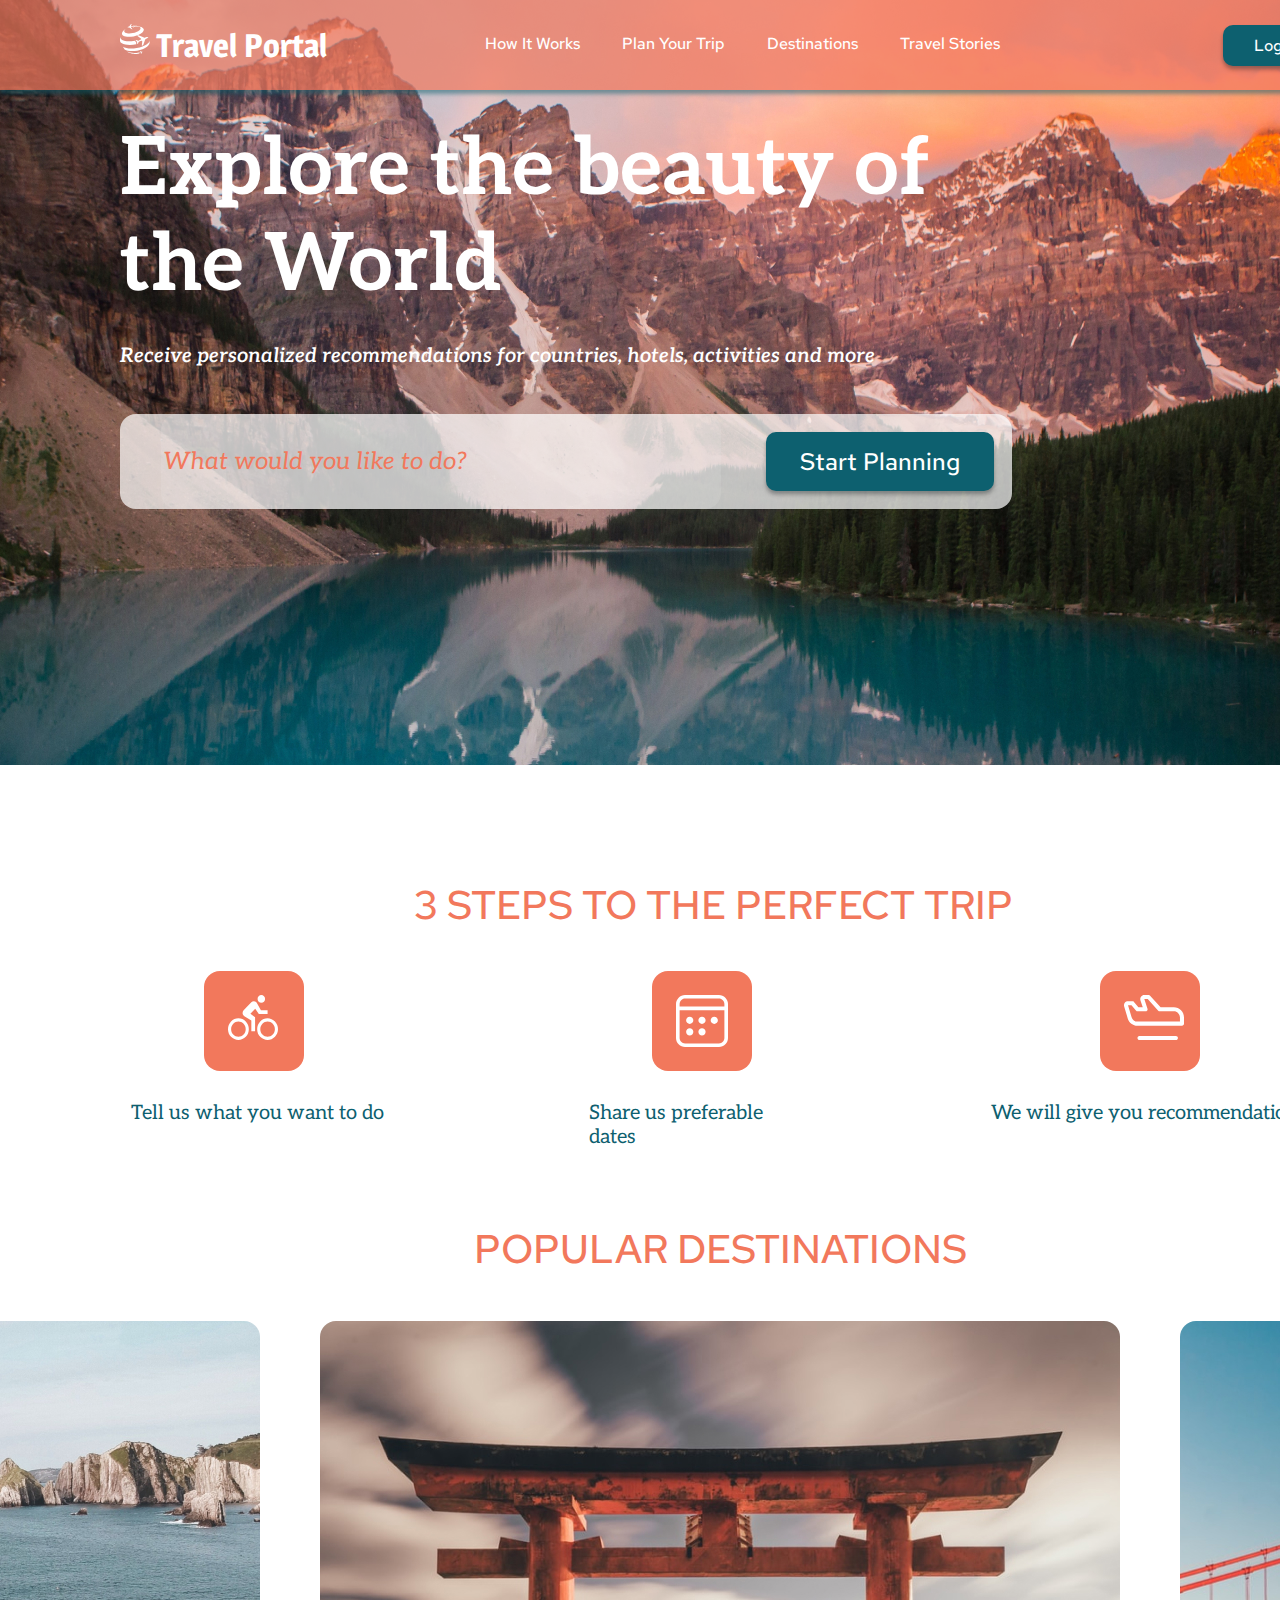
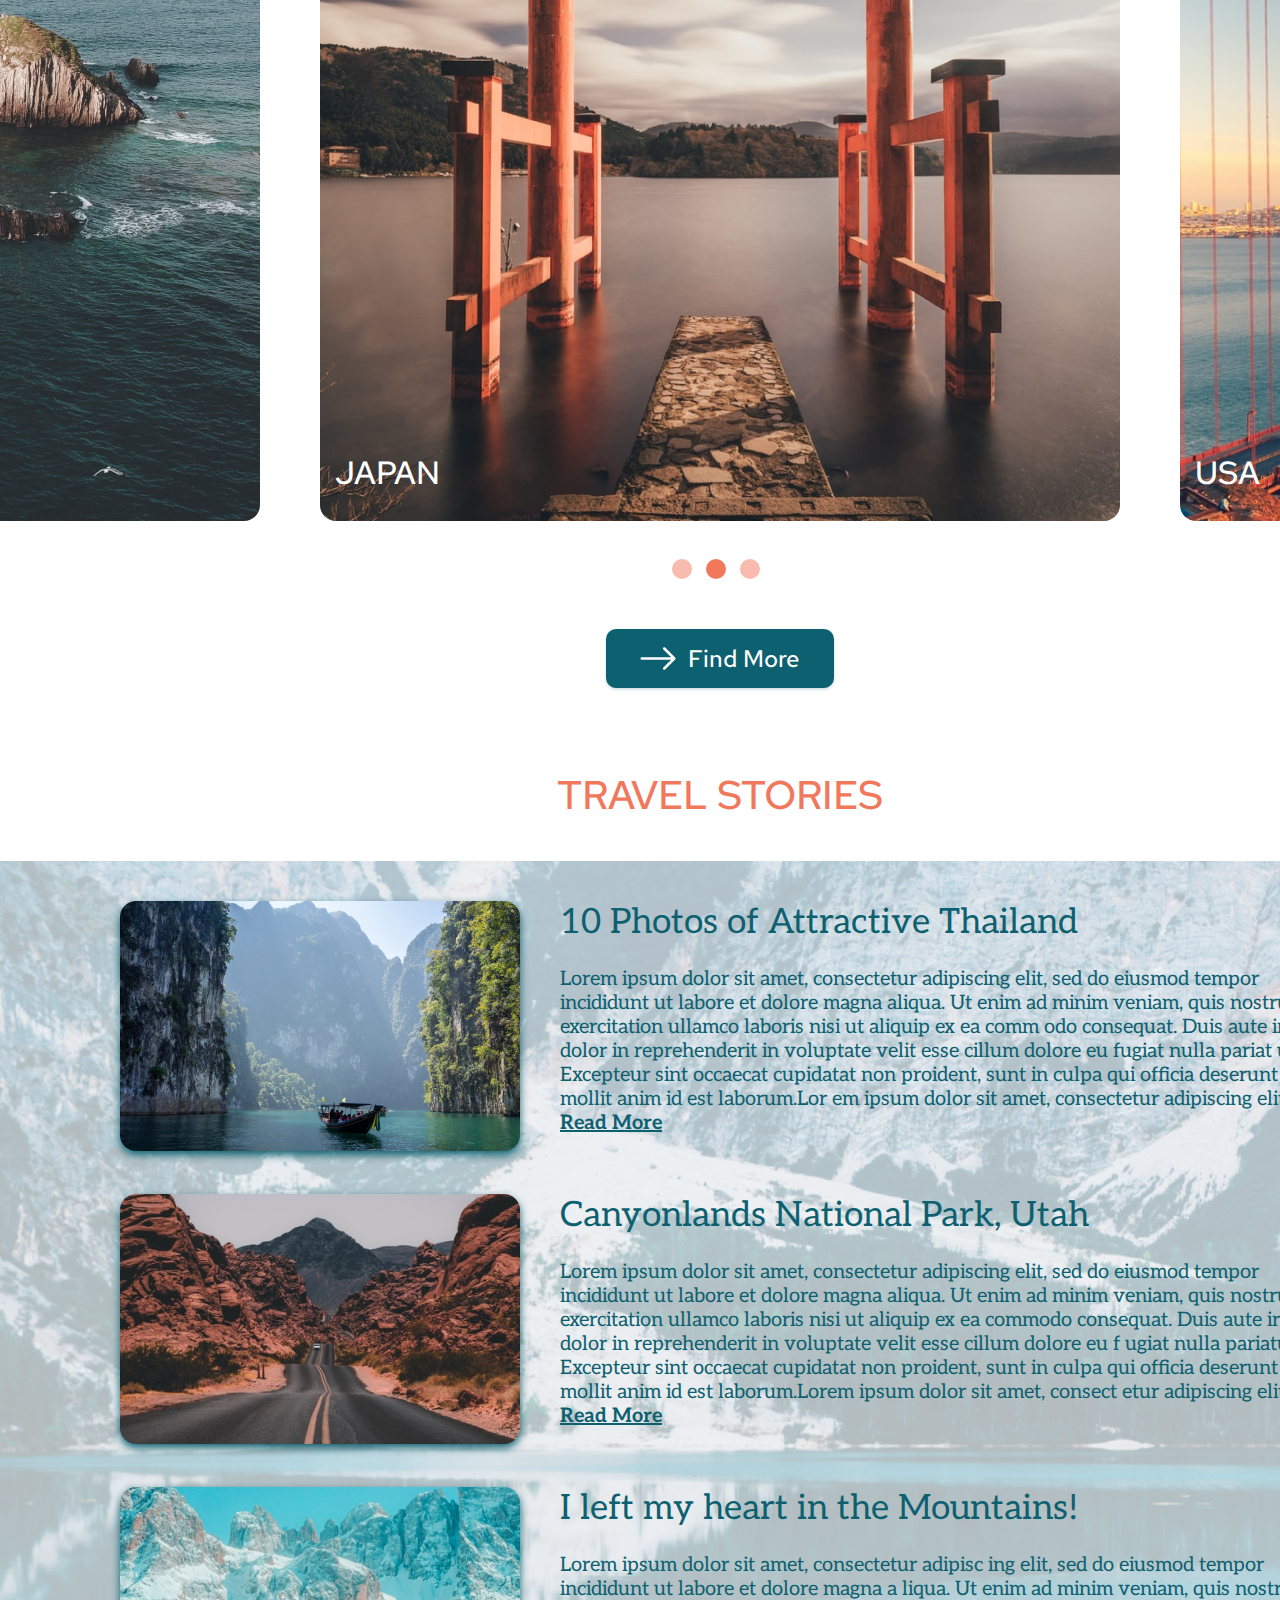
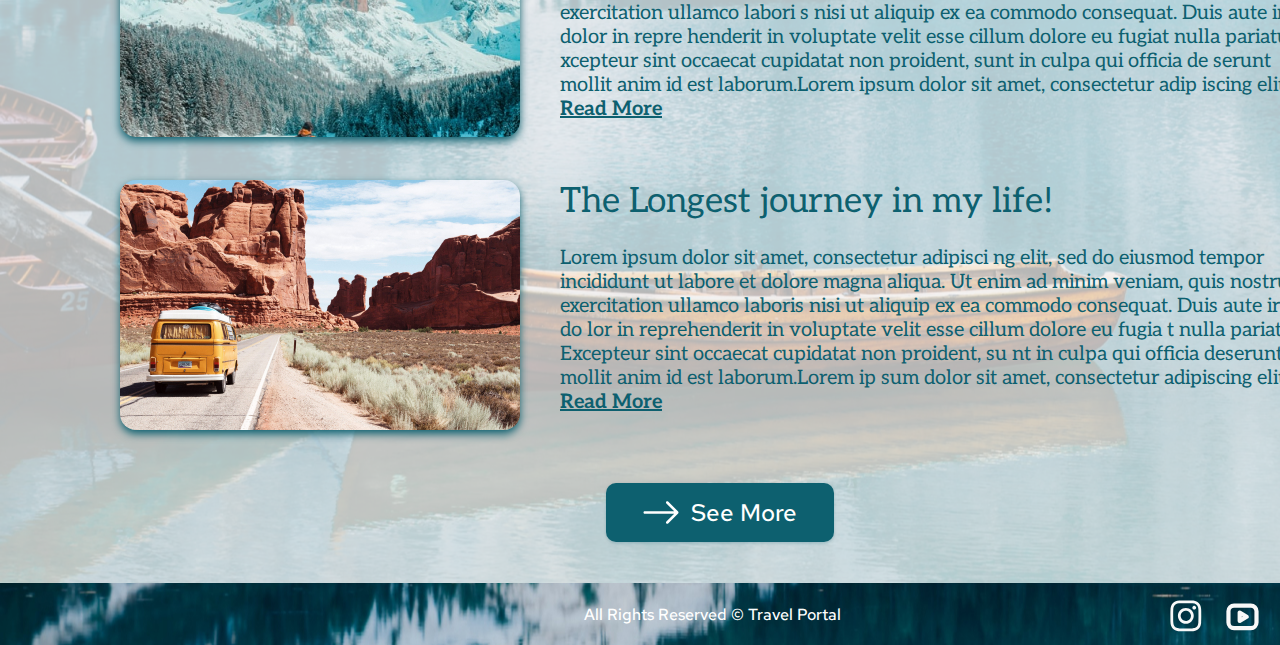
<file: travel/index.html>
<!DOCTYPE html>
<html lang="zxx">
<head>
    <meta charset="UTF-8">
    <meta http-equiv="X-UA-Compatible" content="IE=edge">
     <meta name="viewport" content="width=1440">
    <title>Travel</title>
    <link rel="shortcut icon" href="./cssph/travel-svgrepo-com.svg" type="image/x-icon" />
    <link rel="stylesheet" href="style.css">
    <link rel="preconnect" href="https://fonts.googleapis.com">
    <link rel="preconnect" href="https://fonts.gstatic.com" crossorigin>
    <link href="https://fonts.googleapis.com/css2?family=Aleo:ital@0;1&family=Magra&family=Red+Hat+Text&family=Roboto:wght@100;300&family=Tai+Heritage+Pro&display=swap" rel="stylesheet">
</head>
<body>
    <header class="header">
        <div class="container">
            <nav class="nav">
                <div class="left__header">
                    <div class="logo__header"><img src="./cssph/logoone.svg" alt="logoheader"></div>
                    <div class="logo__trav">Travel Portal</div> 
                </div>
                <div class="center__header">
                    <ul class="menu__header">
                        <li><a href="#how__it">How It Works</a></li>
                        <li><a href="#plan__your">Plan Your Trip</a></li>
                        <li><a href="#destin">Destinations</a></li>
                        <li><a href="#travel__stories">Travel Stories</a></li>
                    </ul>
                </div>
                <div class="right__header">
                    <div class="button__header">
                        <button type="button" class="button__head" >Login</button>
                    </div>
                </div>
            </nav>
        </div>
    </header>
    <main class="main">
        <div class="container">
            <section class="preview" id="how__it"> 
                <div class="top__preview"><h1>Explore the beauty of <br> the World</h1></div>
                <div class="center__preview">Receive personalized recommendations for countries, hotels, activities and more</div>
                <div class="bottom__preview">
                    <input class="watch__preview" type="text" placeholder="What would you like to do?">
                    <!-- <input class="btn__preview" type="button" value="Start Planning"> -->
                     <button type="button" class="btn__preview" >Start Planning</button>
                </div>
            </section>
            <section class="steps" id="plan__your">   
                <div class="logo__steps"><h2>3 STEPS TO THE PERFECT TRIP</h2></div>
                <div class="three__steps">
                    <div class="left__steps">
                        <div class="vector__left"><img src="./cssph/Vector.svg" alt=""></div>
                    </div>
                    <div class="center__steps">
                        <div class="vector__center"><img src="./cssph/Vector1.svg" alt=""></div>
                    </div>    
                    <div class="right__steps">
                        <div class="vector__right"><img src="./cssph/Vector2.svg" alt=""></div>
                    </div>
                </div>    
                <div class="text__steps">
                    <div class="left__text">
                         Tell us what you want to do
                    </div>
                    <div class="center__text">
                        Share us preferable dates
                    </div>
                    <div class="right__text"> 
                        We will give you recommendations
                    </div>
                </div>
            </section> 
            <section class="destinations" id="destin"> 
                <div class="logo__destin"><h2>POPULAR DESTINATIONS</h2></div>  
                <div class="slaid__destin">
                  <div class="left__slaid">
                     <img class="photo__dest" src="./cssph/Rectangle23.jpg" alt="left__slaid">
                     <div class="left__stext">SPAIN</div>
                  </div>
                  <div class="center__slaid">
                     <img class="photo__dest" src="./cssph/Rectangle24.jpg" alt="cdenter__slaid">
                     <div class="center__stext">JAPAN</div>
                 </div>
                  <div class="right__slaid"> 
                    <img class="photo__dest" src="./cssph/Rectangle25.jpg" alt="right__slaid">
                    <div class="right__stext">USA</div>
                </div>
                </div>
                <div class="krug">
                    <ol class="pagination">
                        <li><a href="#slide1">1</a></li>
                        <li><a href="#slide2" class="active">2</a></li>
                        <li><a href="#slide3">3</a></li>
                    </ol>
                </div>
                <div>
                    <button type="button" class="button__bot"><img class="photo__arrow" src="./cssph/arrow.svg" alt="arrow">Find More</button>
                </div>
            </section>
            <section class="stories" id="travel__stories">
                <div class="logo__stories">
                    <h2>TRAVEL STORIES</h2>
                </div>
                <div class="all__stories">
                  <div class="zam__osnova">
                    <div class="punkt__1">
                        <div class="photo__punkt"><img class="photo__stor"  src="./cssph/Rectangle29.jpg" alt="storiesPhoto"></div>
                        <div>
                            <div class="logo_punkt">10 Photos of Attractive Thailand</div>
                            <div class="text_punkt">Lorem ipsum dolor sit amet, consectetur adipiscing elit, sed do eiusmod tempor incididunt ut labore et 
                                dolore magna aliqua. Ut enim ad minim veniam, quis nostrud exercitation ullamco laboris nisi ut aliquip ex ea comm
                                odo consequat. Duis aute irure dolor in reprehenderit in voluptate velit esse cillum dolore eu fugiat nulla pariat
                                ur. Excepteur sint occaecat cupidatat non proident, sunt in culpa qui officia deserunt mollit anim id est laborum.Lor
                                em ipsum dolor sit amet, consectetur adipiscing elit... <a href="">Read More</a></div>
                        </div>
                    </div>
                    <div class="punkt__all">
                        <div class="photo__punkt"><img class="photo__stor"  src="./cssph/Rectangle30.jpg" alt="storiesPhoto"></div>
                        <div>
                            <div class="logo_punkt">Canyonlands National Park, Utah</div>
                            <div class="text_punkt">Lorem ipsum dolor sit amet, consectetur adipiscing elit, sed do
                                 eiusmod tempor incididunt ut labore et dolore magna aliqua. Ut enim ad minim veniam,
                                  quis nostrud exercitation ullamco laboris nisi ut aliquip ex ea commodo consequat.
                                   Duis aute irure dolor in reprehenderit in voluptate velit esse cillum dolore eu f
                                   ugiat nulla pariatur. Excepteur sint occaecat cupidatat non proident, sunt in culpa
                                    qui officia deserunt mollit anim id est laborum.Lorem ipsum dolor sit amet, consect
                                    etur adipiscing elit... <a href="">Read More</a></div>
                        </div>
                    </div>
                    <div class="punkt__all">
                        <div class="photo__punkt"><img class="photo__stor"  src="./cssph/Rectangle31.jpg" alt="storiesPhoto"></div>
                        <div>
                            <div class="logo_punkt">I left my heart in the Mountains!</div>
                            <div class="text_punkt">Lorem ipsum dolor sit amet, consectetur adipisc
                                ing elit, sed do eiusmod tempor incididunt ut labore et dolore magna a
                                liqua. Ut enim ad minim veniam, quis nostrud exercitation ullamco labori
                                s nisi ut aliquip ex ea commodo consequat. Duis aute irure dolor in repre
                                henderit in voluptate velit esse cillum dolore eu fugiat nulla pariatur. E
                                xcepteur sint occaecat cupidatat non proident, sunt in culpa qui officia de
                                serunt mollit anim id est laborum.Lorem ipsum dolor sit amet, consectetur adip
                                iscing elit... <a href="">Read More</a></div>
                        </div>
                    </div>
                    <div class="punkt__all">
                        <div class="photo__punkt"><img class="photo__stor" src="./cssph/Rectangle32.jpg" alt="storiesPhoto"></div>
                        <div>
                            <div class="logo_punkt">The Longest journey in my life!</div>
                            <div class="text_punkt">Lorem ipsum dolor sit amet, consectetur adipisci
                                ng elit, sed do eiusmod tempor incididunt ut labore et dolore magna
                                 aliqua. Ut enim ad minim veniam, quis nostrud exercitation ullamco 
                                 laboris nisi ut aliquip ex ea commodo consequat. Duis aute irure do
                                 lor in reprehenderit in voluptate velit esse cillum dolore eu fugia
                                 t nulla pariatur. Excepteur sint occaecat cupidatat non proident, su
                                 nt in culpa qui officia deserunt mollit anim id est laborum.Lorem ip
                                 sum dolor sit amet, consectetur adipiscing elit... <a href="">Read More</a></div>
                        </div>
                    </div>
                    <div class="btn__stories">
                        <button type="button" class="button__stories"><img class="photo__arrow" src="./cssph/arrow.svg" alt="arrow">See More</button>
                    </div>
                  </div>  
                </div>
            </section>
            
        </div>
    </main>
    <footer class="footer">
        <div class="all__footer">
            <div class="text__foooter">All Rights Reserved © Travel Portal</div>
            <div class="icons__footer">
                <ul class="footer__nav">
                    <li class="footer__instagram"><a href="https://github.com/PonyBLR" target="_blank"><img src="./cssph/inst.svg" alt="instagram"></a></li>
                    <li class="footer__youtube"><a href="https://rs.school/js-stage0/" target="_blank"><img src="./cssph/youtube.svg" alt="youtube"></a></li>
                    <li class="footer__twiter"><a href="https://rs.school/js-stage0/" target="_blank"><img src="./cssph/twiter.svg" alt="twiter"></a></li>
                </ul>
            </div>
        </div>
    </footer>
   <script src="index.js"></script> 
</body>
</html>
</file>
<file: travel/style.css>
html{
    cursor: url('cursor_78466.png'),auto;
    scroll-behavior: smooth;

}

button:hover  {
    cursor: url('cursor_78466.png'),auto;
}

a:hover  {
    cursor: url('cursor_78466.png'),auto;
}

body{
    
    background: url(./cssph/garrett-parker-DlkF4-dbCOU-unsplash1.jpg) no-repeat center top;
    min-width: 1440px;
    padding: 0;
    margin: 0 auto;
    font-size: 16px;
    font-family: 'Aleo', serif;
    font-family: 'Magra', sans-serif;
    font-family: 'Red Hat Text', sans-serif;
    font-family: 'Roboto', sans-serif;
    font-family: 'Tai Heritage Pro', serif;

}


* {
    box-sizing: border-box;
  }

h1,h2,h3,h4,h5,h6{
    padding: 0;
    margin: 0;
}

ul,li{
    padding: 0;
    margin: 0;
    display: block;
}


.container{
    max-width: 1440px;
    margin: 0 auto;   
   
}

.header{ 
    margin: 0 auto;
    min-width: 1440px;
    
}


.nav{
display: flex;
align-items: center;
height: 90px;
background: rgba(242, 120, 92, 0.7);
box-shadow: 0px 4px 4px rgba(13, 96, 111, 0.5);


}

.left__header{
    display: flex;
    align-items: center;
    margin-left: 120px;
}
.logo__trav{
font-family: 'Magra', sans-serif;
margin-left: 6px;
font-style: normal;
font-weight: 600;
font-size: 32px;
line-height: 39px;


color: #FFFFFF;
}
.center__header{
    margin-left: 158px;
    
}
.menu__header{
    display: flex;
    
}

.right__header{
    margin-left: auto;
    margin-right: 114px;
    
}
.menu__header li a{
    /* color: #FFFFFF; */
    text-decoration: none;
    font-family: 'Red Hat Text';
    font-style: normal;
    font-weight: 500;
    font-size: 16px;
    line-height: 21px;

color: #FFFFFF;
}

.menu__header li{
    margin: 0;
    padding: 0;
    margin-right: 42px;
}



.button__head{
    font-family: 'Red Hat Text';
    border: #FFFFFF;
    background: #0D606F;
    box-shadow: 0px 4px 4px rgba(0, 0, 0, 0.25), 0px 2px 3px rgba(57, 96, 103, 0.16);
    border-radius: 10px;
    color: #FFFFFF;
    /* font-family: 'Red Hat Text'; */ /*=======================================================================*/
    font-style: normal;
    font-weight: 500;
    font-size: 16px;
    line-height: 21px;
    width: 103px;
    height: 41px;
    
    
}


/*----------------------Секция с поиском -----------------*/

.preview {
font-family: 'Aleo';
margin-left: 120px;
margin-top: 32px;
width: 892px;
height: 422px;}
/* background: #133;
} */

.top__preview h1{
font-family: 'Aleo';
font-style: normal;
font-weight: 700;
font-size: 80px;
line-height: 96px;
color: #FFFFFF;
}

.center__preview{
font-family: 'Aleo';
font-style: italic;
font-weight: 600;
font-size: 20px;
line-height: 24px;
color: #FFFFFF;
margin-bottom: 46px;
margin-top: 30px;
}

.bottom__preview{
display: flex;
justify-content: space-between;
align-items: center;
background: rgba(255, 255, 255, 0.7);
border-radius: 16px;
height: 95px;

}

.watch__preview{
 margin-left: 41px;
 font-family: 'Aleo';
font-style: italic;
font-weight: 400;
font-size: 24px;
line-height: 29px;
color: #F2785C;
width: 560px;
height: 95px;
left: 120px;
top: 416px;
border: none;
background: rgba(255, 255, 255, 0.1);
border-radius: 16px;


}
.watch__preview::placeholder {
    color: #F2785C;
}


input {outline:none;}


.btn__preview{
    padding: 10px 32px;
    width: 228px;
    height: 59px;
    margin-right: 18px;
    border: #FFFFFF;
    background: #0D606F;
    display: flex;
    flex-direction: row;
    justify-content: center;
    align-items: center;
    box-shadow: 0px 4px 4px rgba(0, 0, 0, 0.25), 0px 2px 3px rgba(57, 96, 103, 0.16);
    border-radius: 10px;
    font-family: 'Red Hat Text';
    font-style: normal;
    font-weight: 500;
    font-size: 24px;
    line-height: 32px;
    color: #FFFFFF;
}


/*---------------------------3 блок степ------------------------------*/

.three__steps{
    margin-top: 40px;
    display: flex;
    justify-content: space-between;
}   

.logo__steps h2{
margin-top: 334px;    
margin-left: 28.75%;
font-family: 'Red Hat Text';
font-style: normal;
font-weight: 500;
font-size: 40px;
line-height: 53px;
color: #F2785C;
}

.left__steps{
    margin-left: 204px;
    background: #F2785C;
    border-radius: 16px;
    width: 100px;
    height: 100px;
}

.vector__left{
    padding: 24px;



}

.center__steps{
    background: #F2785C;
    border-radius: 16px;
    width: 100px;
   height: 100px;
}

.vector__center{
    padding: 24px;
}


.right__steps{
    margin-right: 240px;
    background: #F2785C;
    border-radius: 16px;
    width: 100px;
    height: 100px;    
}

.vector__right{
    padding: 24px;
}

.text__steps{
    margin-top: 30px;
    display: flex;
    justify-content: space-between;
}

.left__text{
margin-right: 25px;
 margin-left: 131px;
 font-family: 'Aleo';
 font-style: normal;
 font-weight: 400;
 font-size: 20px;
 line-height: 24px;
 color: #0D606F;
}

.center__text{
width: 222px;
height: 24px;
font-family: 'Aleo';
font-style: normal;
font-weight: 400;
font-size: 20px;
line-height: 24px;
color: #0D606F;
}

.right__text {
    margin-right: 132px;
    width: 317px;
    height: 24px;
    font-family: 'Aleo';
    font-style: normal;
    font-weight: 400;
    font-size: 20px;
    line-height: 24px;
    color: #0D606F;
}


/*-----------------------слайды---------------------------------*/

.photo__dest{
    border-radius: 16px;    
}


.slaid__destin{
    display: flex;
    justify-content: center;
    overflow: hidden;
    

}

.logo__destin h2{
text-align: center;
font-family: 'Red Hat Text';
font-style: normal;
font-weight: 500;
font-size: 40px;
line-height: 53px;
color: #F2785C;
margin-top: 97px;
margin-bottom: 46px;

}

.left__slaid{
    position: relative;
}

.left__stext{
    bottom: 40px;
    left: 15px;
    position: absolute;
    font-family: 'Red Hat Text';
    font-style: normal;
    font-weight: 500;
    font-size: 32px;
    line-height: 42px;
    color: #FFFFFF;

}


.center__slaid {
    margin-left: 60px;
    margin-right: 60px;
    position: relative; }


.center__stext {
    bottom: 40px;
    left: 15px;
    position: absolute;
    font-family: 'Red Hat Text';
    font-style: normal;
    font-weight: 500;
    font-size: 32px;
    line-height: 42px;
    color: #FFFFFF;

}

.right__slaid{
    position: relative;
}

.right__stext{
    bottom: 40px;
    left: 15px;
    position: absolute;
    font-family: 'Red Hat Text';
    font-style: normal;
    font-weight: 500;
    font-size: 32px;
    line-height: 42px;
    color: #FFFFFF;
}

.left__dot{
    height: 25px;
    width: 25px;
    background-color: #bbb;
    border-radius: 50%;
    display: inline-block;
}

.pagination {
    clear:both;
    width:100px;
    margin:25px auto 0;
    padding:0;
}

.pagination li {
    list-style:none;
    float:left;
    margin:0 2px;
}

.pagination li a {
    display:block;
    width: 20px;
    height: 20px;
    text-indent:-10000px;
    background: rgba(242, 120, 92, 0.5);
    border-radius: 10px;
    border-radius: 10px;
    border-radius: 10px;
    }

 
.pagination li a.active {
    background: #F2785C;
    margin-left: 10px;
    margin-right: 10px;

    }

.button__bot{
    display: flex;
    align-items: center;
    justify-content: center;
    width: 116px;
    height: 32px;
    font-family: 'Red Hat Text';
    font-style: normal;
    font-weight: 500;
    font-size: 24px;
    line-height: 32px;
    color: #FFFFFF;
    flex-grow: 0;
    margin-top: 95px;
    margin-left: auto;
    margin-right: auto;
    width: 228px;
    height: 59px;
    background: #0D606F;
    box-shadow: 0px 0px 3px rgba(13, 96, 111, 0.08), 0px 2px 3px rgba(13, 96, 111, 0.16);
    border-radius: 10px;
    border:  0px solid #FFFFFF;
    }

 .photo__arrow {
    margin-right: 12.5px;
 }

 /*-----------------stories--------------------------*/
 .all__stories,
 .all__footer{
    
    
    background: url(./cssph/Rectangle27.jpg);
    /* z-index: index -1000    ; */
    background-repeat: no-repeat;
    background-size: 100%;
    background-position: center;

  }
 

 .zam__osnova{
background: rgba(255, 255, 255, 0.7);

 }

 .logo__stories h2{
margin-top: 80px;
text-align: center;
margin-bottom: 40px;
font-family: 'Red Hat Text';
font-style: normal;
font-weight: 500;
font-size: 40px;
line-height: 53px;
color: #F2785C;
 }

 .punkt__all{
    display: flex;
    margin-left: 120px;
    margin-top: 30px;
 }


 


 .punkt__1{
    display: flex;
    margin-left: 120px;
    padding-top: 40px;
 }


 .photo__punkt{
    margin-right: 40px;
 }

 .photo__stor{

    filter: drop-shadow(0px 4px 4px #0D606F);
    border-radius: 16px;
 }


 .logo_punkt{
    font-family: 'Aleo';
    font-style: normal;
    font-weight: 400;
    font-size: 35px;
    line-height: 42px;
    color: #0D606F;
    margin-bottom: 24px;
 }


 .button__stories{
    display: flex;
    align-items: center;
    justify-content: center;
    width: 116px;
    height: 32px;
    font-family: 'Red Hat Text';
    font-style: normal;
    font-weight: 500;
    font-size: 24px;
    line-height: 32px;
    color: #FFFFFF;
    flex-grow: 0;
    margin-top: 40px;
    margin-left: auto;
    margin-right: auto;
    width: 228px;
    height: 59px;
    background: #0D606F;
    box-shadow: 0px 0px 3px rgba(13, 96, 111, 0.08), 0px 2px 3px rgba(13, 96, 111, 0.16);
    border-radius: 10px;
    border:  0px solid #FFFFFF;
   
    
 }

 .btn__stories{
    padding-bottom: 41px;
 }



 /* -----------------footer--------------------------  */   

 .footer{
    min-width: 1440px;
    margin: 0 auto;
 }
.all__footer{
    width: 1440px;
    margin: 0 auto;
    display: flex;
    
}

.text_punkt{
    width: 760px;
    font-family: 'Aleo';
    font-style: normal;
    font-weight: 400;
    font-size: 20px;
    line-height: 24px;
    color: #0D606F;
 }

 .text_punkt a{
    width: 760px;
    font-family: 'Aleo';
    font-style: normal;
    font-weight: 700;
    font-size: 20px;
    line-height: 24px;
    color: #0D606F;
    
 }



.text__foooter{
padding-right: 329.4px;
margin-left: auto;
margin-top: 21px;     
margin-bottom: 19px;
font-family: 'Red Hat Text';
font-style: normal;
font-weight: 500;
font-size: 16px;
line-height: 21px;
color: #FFFFFF;
}

.icons__footer ul{
    display: flex;
    margin-right: 123.5px;
    
}


.footer__youtube{
    padding-left: 24.12px;
    padding-top: 19.61px;
}

.footer__twiter{
    padding-left: 24.12px;
    padding-top: 17.85px;
}

.footer__instagram{
    padding-top: 17px;
}





.text__punk a {
font-family: 'Aleo';
font-style: normal;
font-weight: 900;
font-size: 40px;
line-height: 24px;
color: #0D606F;
}
</file>
